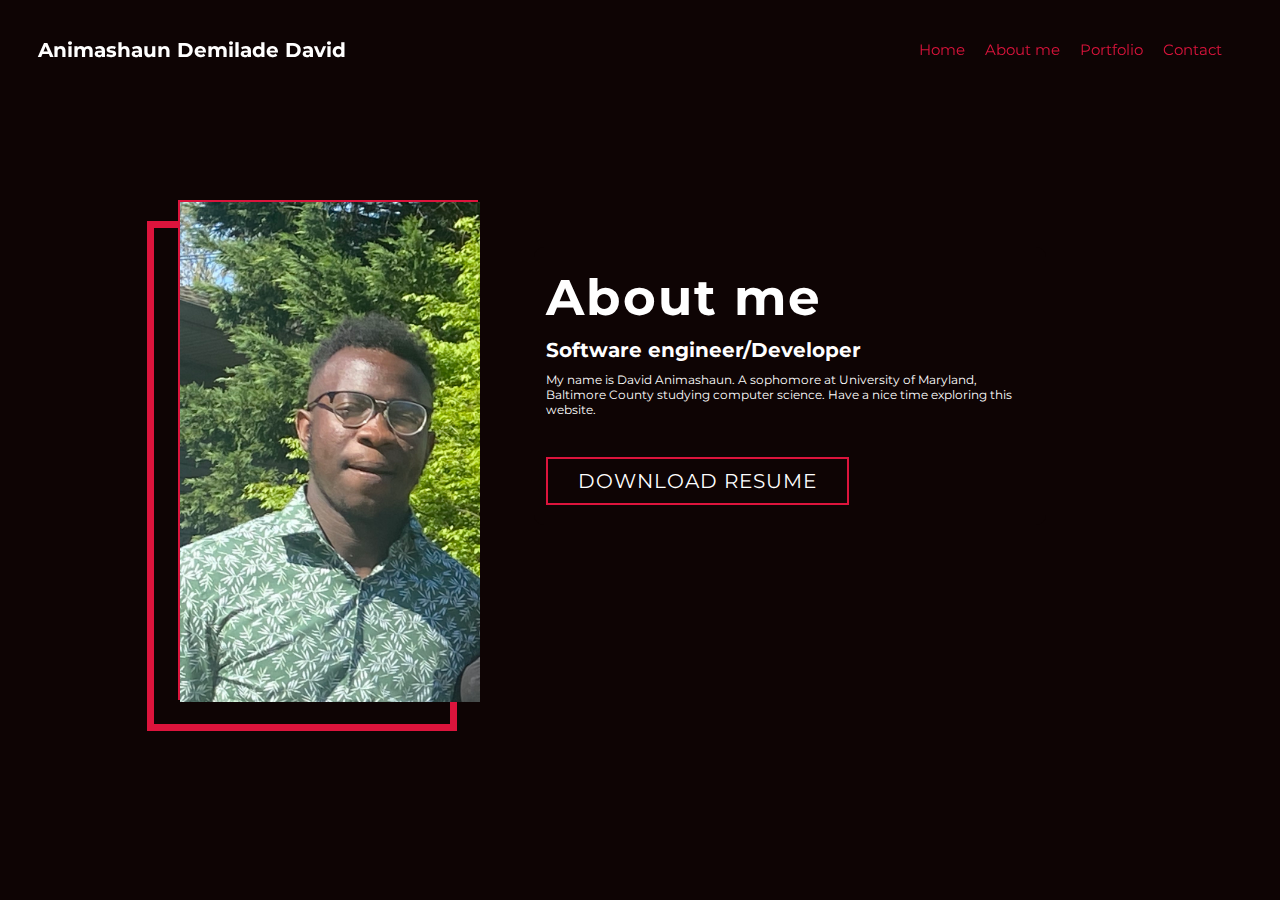
<file: aboutus2.html>
<!DOCTYPE html>
<html lang="en" dir="ltr">
  <head>
    <meta charset="utf-8">
    <meta name="viewport" content="width=device-width, initial-scale=1.0">
    <link rel="stylesheet" href="style2.css">
    <title>About me</title>
  </head>
  <body>
    <section id="header">
    <div class="header container">

        <div class="brand">
          <h1>Animashaun Demilade David</h1>
        </div>
        <div class="nav-bar">
        <nav>
          <ul>
          <div class="right-side">


          <div>
            <li><a href="index.html"> Home </a></li>
          </div>
          <div>
            <li><a href="aboutus2.html"> About me </a></li>
          </div>
          <div>
            <li><a href="portfolio2.html"> Portfolio </a></li>
          </div>
          <div>
            <li><a href="contact.html"> Contact </a></li>
          </div>
        </div>

          </ul>

        </nav>
        <div class="ham">
          <div class="bar"></div>
        </div>
      </div>

      </div>

  </section>
  <section id="about">
    <div class="content-wrapper">
      <div class="twocolumn">
        <div class="two">

        <div class="profileimage">
          <img src="images/David.jpg"  alt="" width = "300px" height = "500px">

        </div>
        <div class="profile-content">
          <h1 class="section-title">About <span>me</span></h1>
          <h2>Software engineer/Developer</h2>
          <p>My name is David Animashaun. A sophomore at University of Maryland, Baltimore County studying computer science. Have a nice time exploring this website. </p>
          <a href="David_Resume.pdf" class="cta">Download Resume</a>
        </div>
      </div>
      </div>
    </div>
    </section>
  </body>
</html>
</file>
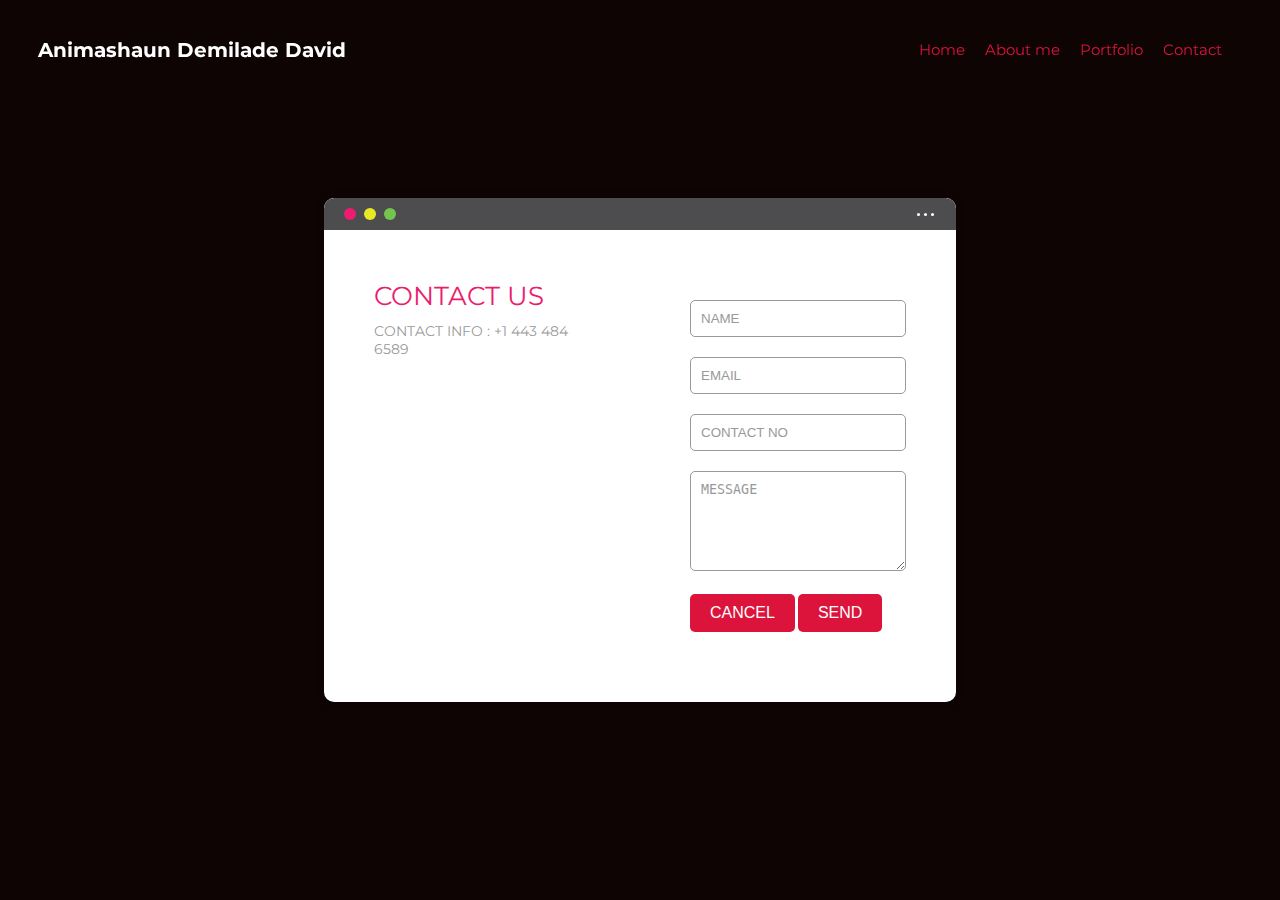
<file: contact.html>
<!DOCTYPE html>
<html lang="en" dir="ltr">
  <head>
    <meta charset="utf-8">
    <meta name="viewport" content="width=device-width, initial-scale=1.0">
    <link rel="stylesheet" href="style2.css">
    <title>Contact</title>
  </head>
  <body>
    <section id="header">
      <div class="header container">
        <div class="brand">
          <h1>Animashaun Demilade David</h1>
        </div>
        <div class="nav-bar">
          <nav>
            <ul>
              <div class="right-side">
                <div><li><a href="index.html"> Home </a></li></div>
                <div><li><a href="aboutus2.html"> About me </a></li></div>
                <div><li><a href="portfolio2.html"> Portfolio </a></li></div>
                <div><li><a href="contact.html"> Contact </a></li></div>
              </div>
            </ul>
          </nav>
          <div class="ham">
            <div class="bar"></div>
          </div>
        </div>
      </div>
    </section>

    <div class="background">
      <div class="container">
        <div class="screen">
          <div class="screen-header">
            <div class="screen-header-left">
              <div class="screen-header-button close"></div>
              <div class="screen-header-button maximize"></div>
              <div class="screen-header-button minimize"></div>
            </div>
            <div class="screen-header-right">
              <div class="screen-header-ellipsis"></div>
              <div class="screen-header-ellipsis"></div>
              <div class="screen-header-ellipsis"></div>
            </div>
          </div>
          <div class="screen-body">
            <div class="screen-body-item left">
              <div class="app-title">
                <span>CONTACT</span>
                <span>US</span>
              </div>
              <div class="app-contact">CONTACT INFO : +1 443 484 6589 </div>
            </div>
            <div class="screen-body-item">
              <div class="app-form">
                <form action="https://formspree.io/f/xpzgnyeq" method="POST">
                  <div class="app-form-group">
                    <input type="text" class="app-form-control" placeholder="NAME" name="name">
                  </div>
                  <div class="app-form-group">
                    <input type="email" class="app-form-control" placeholder="EMAIL" name="email">
                  </div>
                  <div class="app-form-group">
                    <input type="tel" class="app-form-control" placeholder="CONTACT NO" name="contactNo">
                  </div>
                  <div class="app-form-group message">
                    <textarea class="app-form-control" placeholder="MESSAGE" name="message"></textarea>
                  </div>
                  <div class="app-form-group buttons">
                    <button type="button" class="app-form-button">CANCEL</button>
                    <button type="submit" class="app-form-button">SEND</button>
                  </div>
                </form>
              </div>
            </div>
          </div>
        </div>
      </div>
    </div>
  </body>
</html>
</file>
<file: style2.css>
@import 'https://fonts.googleapis.com/css?family=Montserrat:300, 400, 700&display=swap';
* {
	padding: 0;
	margin: 0;
	box-sizing: border-box;
}

html {
	font-size: 10px;
	font-family: 'Montserrat', sans-serif;
	scroll-behavior: smooth;
}

a {
	text-decoration: none;
}

.container {
	min-height: 100vh;
	width: 100%;
	display: flex;
	align-items: center;
	justify-content: center;
}

/*header section*/
#header {
	position: fixed;
	z-index: 1000;
	left: 0;
	top: 0;
	width: 100vw;
	height: auto;
}
#header .header {
  display: flex;
	min-height: 8vh;
	background-color: inherit;
	transition: 0.3s ease background-color;
  justify-content: space-between;
  padding: 38px;
}

#header .right-side{
  display: flex;
  list-style: none;
}

#header .right-side div{
  margin-right: 20px;

}

#header .nav-bar nav ul {
  display: flex;
  list-style: none;
  color: white;
  font-size: 15px;

}

#header .nav-bar nav ul div li a {
  color: crimson;
}

#header .brand {
  color: white;

  display: flex;

}
#header .nav-bar nav ul li a::after{
  content: '';
  width: 0%;
  height: 2px;
  background: red;
  display: block;
  margin: auto;
  transition: 0.5s;
}

#header .nav-bar nav ul li a:hover::after{
  width: 100%
}
/*header section end*/

body {
	background-color: #0e0404;
	background-size: cover;
}
/*about me section*/

#about .two{
	/*border: 5px solid red;*/
	height: 100vh;
	display: flex;
	align-items: center;
	justify-content: center;
}

#about .profile-content{
  flex-basis: 40%;
  background: #0e0404;
  border-radius: 10px;
  margin-bottom: 10%;
  padding: 20px 12px;
  box-sizing:border-box;
	right: -50px;
}

#about .profile-content a.cta{
  display: inline-block;
  padding: 10px 30px;
  color: white;
  background-color: transparent;
  border: 2px solid crimson;
  font-size: 2rem;
  text-transform: uppercase;
  letter-spacing: .1rem;
  margin-top: 30px;
  transition: .3s ease background-color;
  transition-property: background-color, color;
}

#about .profile-content a.cta:hover{
  color: white;
  background-color: crimson;

}

#about .profile-content .section-title{
	font-size: 50px;
	color: white;
	letter-spacing: .2rem;
	margin-bottom: 10px;

}

#about .profile-content h2{
	font-size: 20px;
	color: white;
	margin-bottom: 10px;
}

#about .profile-content p{
	font-size: 12px;
	color: white;
	margin-bottom: 10px;
}

#about .profileimage img{
	opacity: 3.0
}
#about .two .profileimage{
	height: 500px;
	width: 300px;
	position: relative;
	border: 10px #0e0404;
	left: -56px;
	border: 2px solid crimson;
}

#about .two .profileimage::after {
	content: '';
	position: absolute;
	left: -33px;
	top: 19px;
	height: 100%;
	width: 100%;
	border: 7px solid crimson;
	z-index: -1;
}



/*contact*/
/* body {
  font-family: 'Arial', sans-serif;
  background-color: #f0f0f0;
  margin: 0;
  padding: 0;
}
*/
.background {
  display: flex;
  min-height: 100vh;
  align-items: center;
  justify-content: center;
	
} 

.container {
  flex: 0 1 700px;
  margin: auto;
	
}

.screen {
  background: #fff;
  border-radius: 10px;
  box-shadow: 0 0 10px rgba(0, 0, 0, 0.1);
  overflow: hidden;
}

.screen-header {
  display: flex;
  align-items: center;
  justify-content: space-between;
  background: #4d4d4f;
  padding: 10px 20px;
  border-top-left-radius: 10px;
  border-top-right-radius: 10px;
}

.screen-header-left {
  display: flex;
}

.screen-header-button {
  width: 12px;
  height: 12px;
  margin-right: 8px;
  border-radius: 50%;
  background: #999;
}

.screen-header-button.close {
  background: #ed1c6f;
}

.screen-header-button.maximize {
  background: #e8e925;
}

.screen-header-button.minimize {
  background: #74c54f;
}

.screen-header-right {
  display: flex;
}

.screen-header-ellipsis {
  width: 3px;
  height: 3px;
  margin-left: 2px;
  border-radius: 50%;
  background: #fff;
  margin-right: 2px;
}

.screen-body {
  display: flex;
}

.screen-body-item {
  flex: 1;
  padding: 50px;
}

.screen-body-item.left {
  display: flex;
  flex-direction: column;
}

.app-title {
  color: #ea1d6f;
  font-size: 26px;
  margin-bottom: 10px;
}

.app-contact {
  font-size: 14px;
  color: #999;
}

.app-form {
  margin-top: 20px;
}

.app-form-group {
  margin-bottom: 20px;
}

.app-form-control {
  width: 100%;
  padding: 10px;
  border: 1px solid #999;
  border-radius: 5px;
  outline: none;
}

.app-form-control::placeholder {
  color: #999;
}

.message textarea {
  height: 100px;
}

.app-form-button {
  background: crimson;
  color: #fff;
  border: none;
  padding: 10px 20px;
  border-radius: 5px;
  cursor: pointer;
  font-size: 16px;
  transition: background 0.3s ease;
}

.app-form-button:hover {
  background: #b9134f;
}

/* Add the timeline CSS here */

/* portfolio.css */
/* Add the timeline CSS here */
</file>
